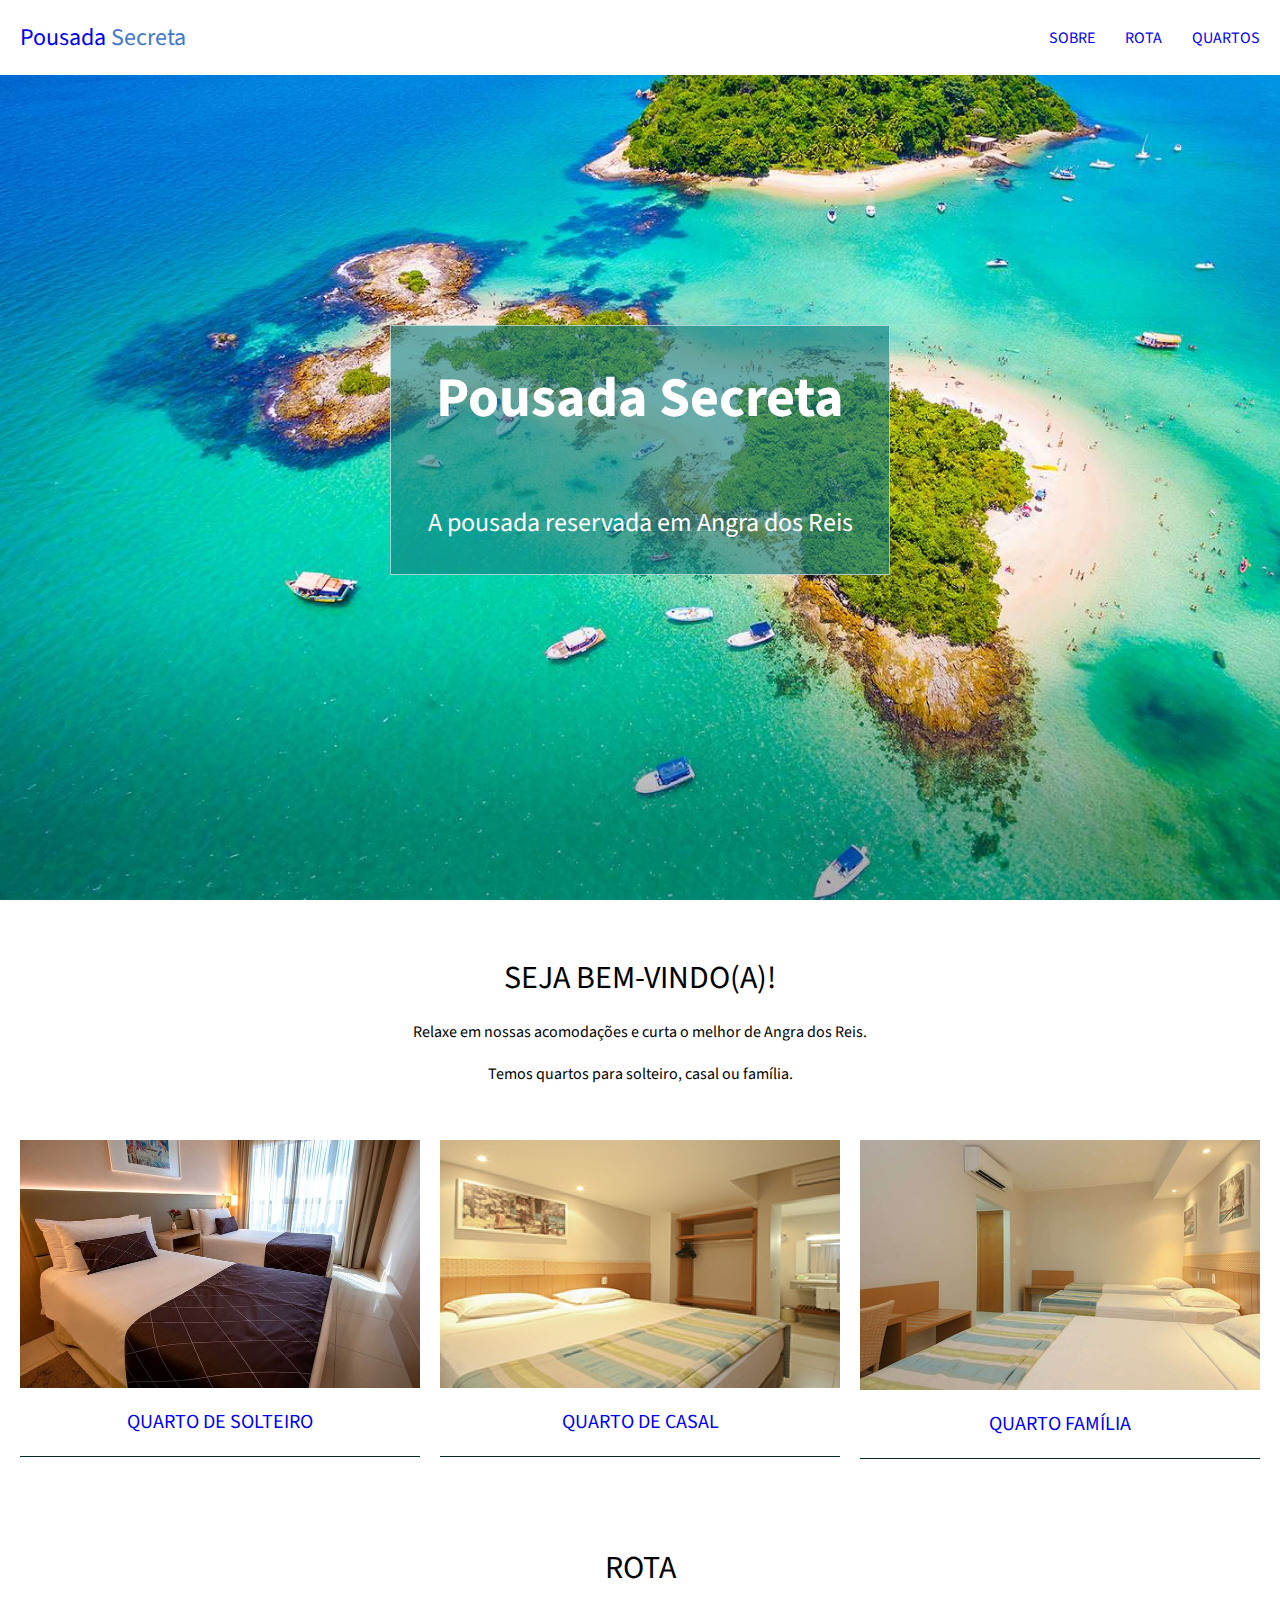
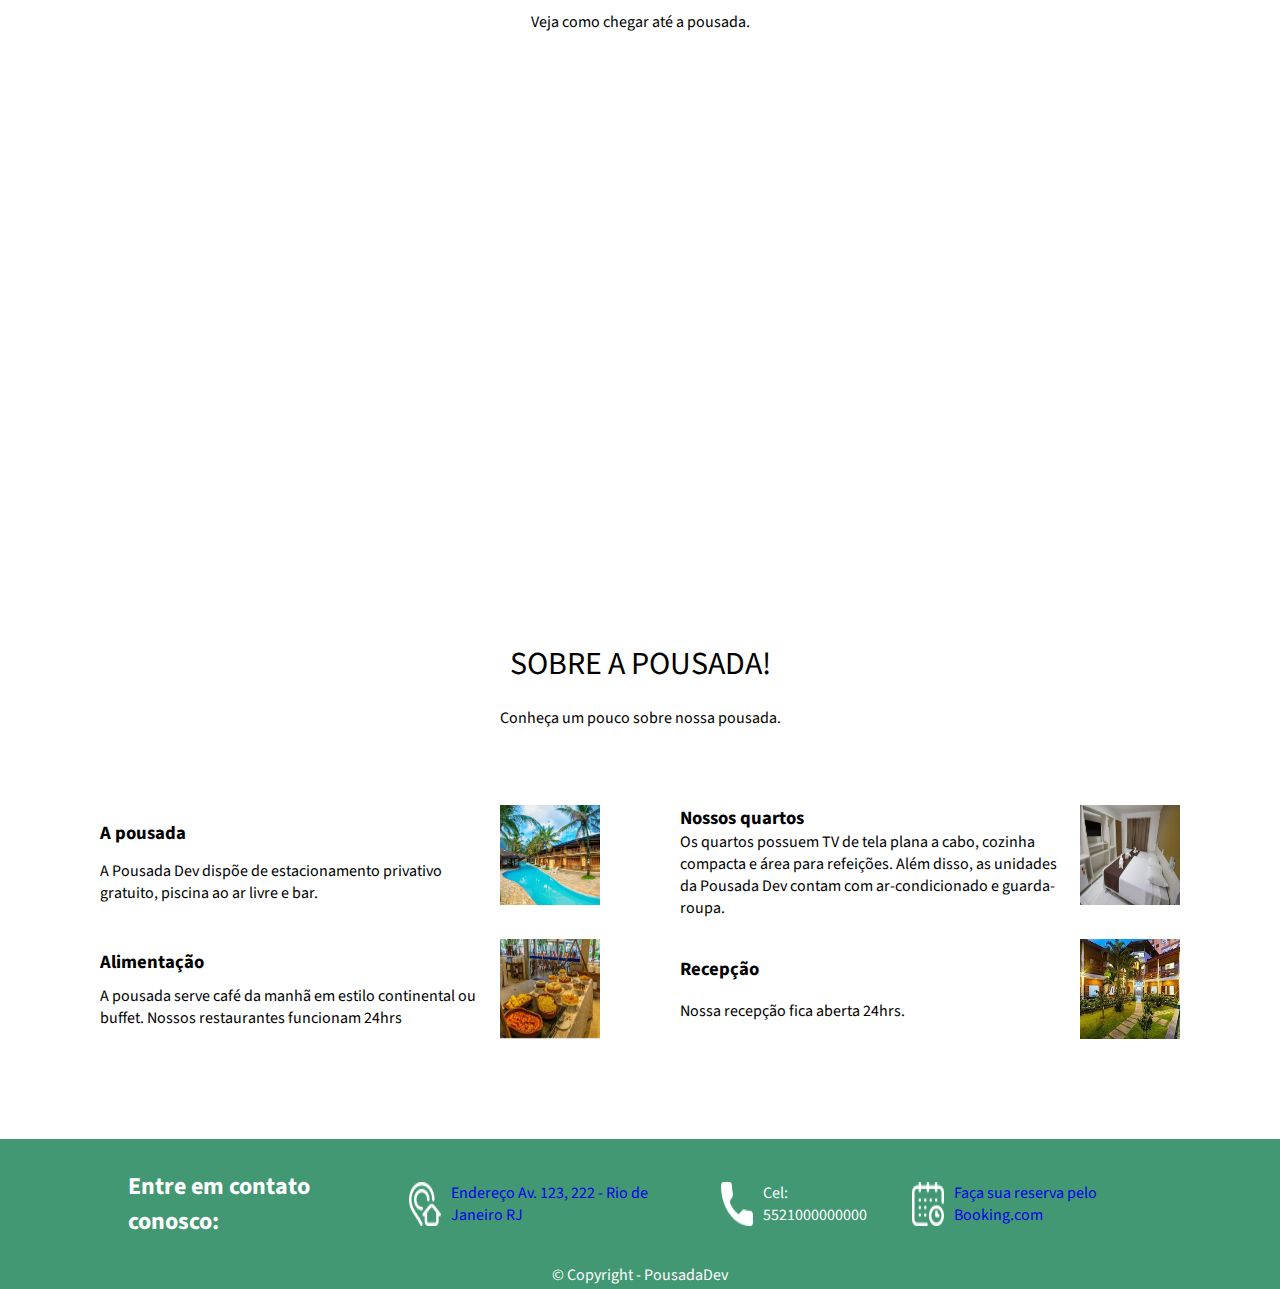
<file: index.html>
<!DOCTYPE html>
<html lang="en">
<head>
    <meta charset="UTF-8">
    <meta name="viewport" content="width=device-width, initial-scale=1.0">
    <title>Pousada Secreta</title>
    <link rel="stylesheet" href="css/estilo.css">
    <link rel="stylesheet" href="https://fonts.googleapis.com/css2?family=Source+Sans+Pro:ital,wght@0,200;0,300;0,400;0,600;0,700;0,900;1,200;1,300;1,400;1,600;1,700;1,900&display=swap
    ">
</head>
<body>
    <div class="section-topo">
        <div class="container-topo">
            <div>
                <a class="link-titulo" href="index.html">Pousada <span class="texto-azul">Secreta</span></a>
            </div>

            <div class="lista-links">
                <a href="#sobre">SOBRE</a>
                <a href="#rota">ROTA</a>
                <a href="quartos.html">QUARTOS</a>
            </div>
        </div>
    </div>
    <div class="section-conteudo">
        <div class="container-section">
            <div class="container-titulo">
                <h1>Pousada Secreta</h1>

                <p>A pousada reservada em Angra dos Reis</p>
            </div>
        </div>

        <div class="container-conteudo">
            <h2>SEJA BEM-VINDO(A)!</h2>

            <p>Relaxe em nossas acomodações e curta o melhor de Angra dos Reis.</p>
            <p>Temos quartos para solteiro, casal ou família.</p>
        </div>

        <div class="container-quartos">
            <div class="card-quarto">
                <img src="assets/quarto-solteiro1.jpg" alt="Imagem Quarto de Solteiro">

                <a href="quartos.html#quartos-solteiro">QUARTO DE SOLTEIRO</a>
            </div>
            <div class="card-quarto">
                <img src="assets/quarto-casal1.jpg" alt="Imagem Quarto de Casal">

                <a href="quartos.html#quartos-casal">QUARTO DE CASAL</a>
            </div>
            <div class="card-quarto">
                <img src="assets/quarto-familia1.jpg" alt="Imagem Quarto para Família">

                <a href="quartos.html#quartos-familia">QUARTO FAMÍLIA</a>
            </div>
        </div>

        <div id="rota" class="container-conteudo">
            <h2>ROTA</h2>

            <p>Veja como chegar até a pousada.</p>
        </div>

        <iframe src="https://www.google.com/maps/embed?pb=!1m18!1m12!1m3!1d3673.118062548886!2d-43.366771388378034!3d-22.98268564050259!2m3!1f0!2f0!3f0!3m2!1i1024!2i768!4f13.1!3m3!1m2!1s0x9bda2c2293fa63%3A0x539cb07246f0e38d!2sVia%20Parque%20Shopping!5e0!3m2!1spt-BR!2sbr!4v1715266376307!5m2!1spt-BR!2sbr" width="100%" height="450" style="border:0;" allowfullscreen="" loading="lazy" referrerpolicy="no-referrer-when-downgrade"></iframe>

        <div id="sobre" class="container-conteudo">
            <h2>SOBRE A POUSADA!</h2>

            <p>Conheça um pouco sobre nossa pousada.</p>
        </div>

        <div class="container-info">
            <div class="card-info">
                <div class="card-texto">
                    <h3>A pousada</h3>
                    <p>A Pousada Dev dispõe de estacionamento privativo gratuito, piscina ao ar livre e bar.</p>
                </div>

                <img src="assets/img1.jpg" alt="Imagem piscina ao ar livre">
            </div>

            <div class="card-info">
                <div class="card-texto">
                    <h3>Nossos quartos</h3>
                    <p>Os quartos possuem TV de tela plana a cabo, cozinha compacta e área para refeições. Além disso, as unidades da Pousada Dev contam com ar-condicionado e guarda-roupa.</p>
                </div>

                
                <img src="assets/img2.jpg" alt="Imagem Quarto com TV">
                
            </div>

            <div class="card-info">
                <div class="card-texto">
                    <h3>Alimentação</h3>
                    <p>A pousada serve café da manhã em estilo continental ou buffet.
                    Nossos restaurantes funcionam 24hrs</p>
                </div>

    
                <img src="assets/img3.jpg" alt="Imagem café da manhã">
                
            </div>

            <div class="card-info">
                <div class="card-texto">
                    <h3>Recepção</h3>
                    <p>Nossa recepção fica aberta 24hrs.</p>
                </div>

                
                <img src="assets/img5.jpg" alt="Imagem Pousada">
                
            </div>
        </div>
    </div>

    <div class="section-rodape">
        <div class="container-largura">
            <div class="container-dados">
                <div class="card-contato">
                    <h3>Entre em contato conosco:</h3>
                </div>

                <div class="card-contato">
                    <img src="assets/icons/endereco.png" alt="Ícone Endereço">
                    <a href="#">Endereço Av. 123, 222 - Rio de Janeiro RJ</a>
                </div>
                <div class="card-contato">
                    <img src="assets/icons/telefone.png" alt="Ícone Telefone">
                    <p>Cel: 5521000000000</p>
                </div>
                <div class="card-contato">
                    <img src="assets/icons/calendario.png" alt="Ícone Calendário">
                    <a href="#">Faça sua reserva pelo Booking.com</a>
                </div>
            </div>

            <div class="container-paragrafo">
                <p>© Copyright - PousadaDev</p>
            </div>
        </div>
    </div>
</body>
</html>
</file>
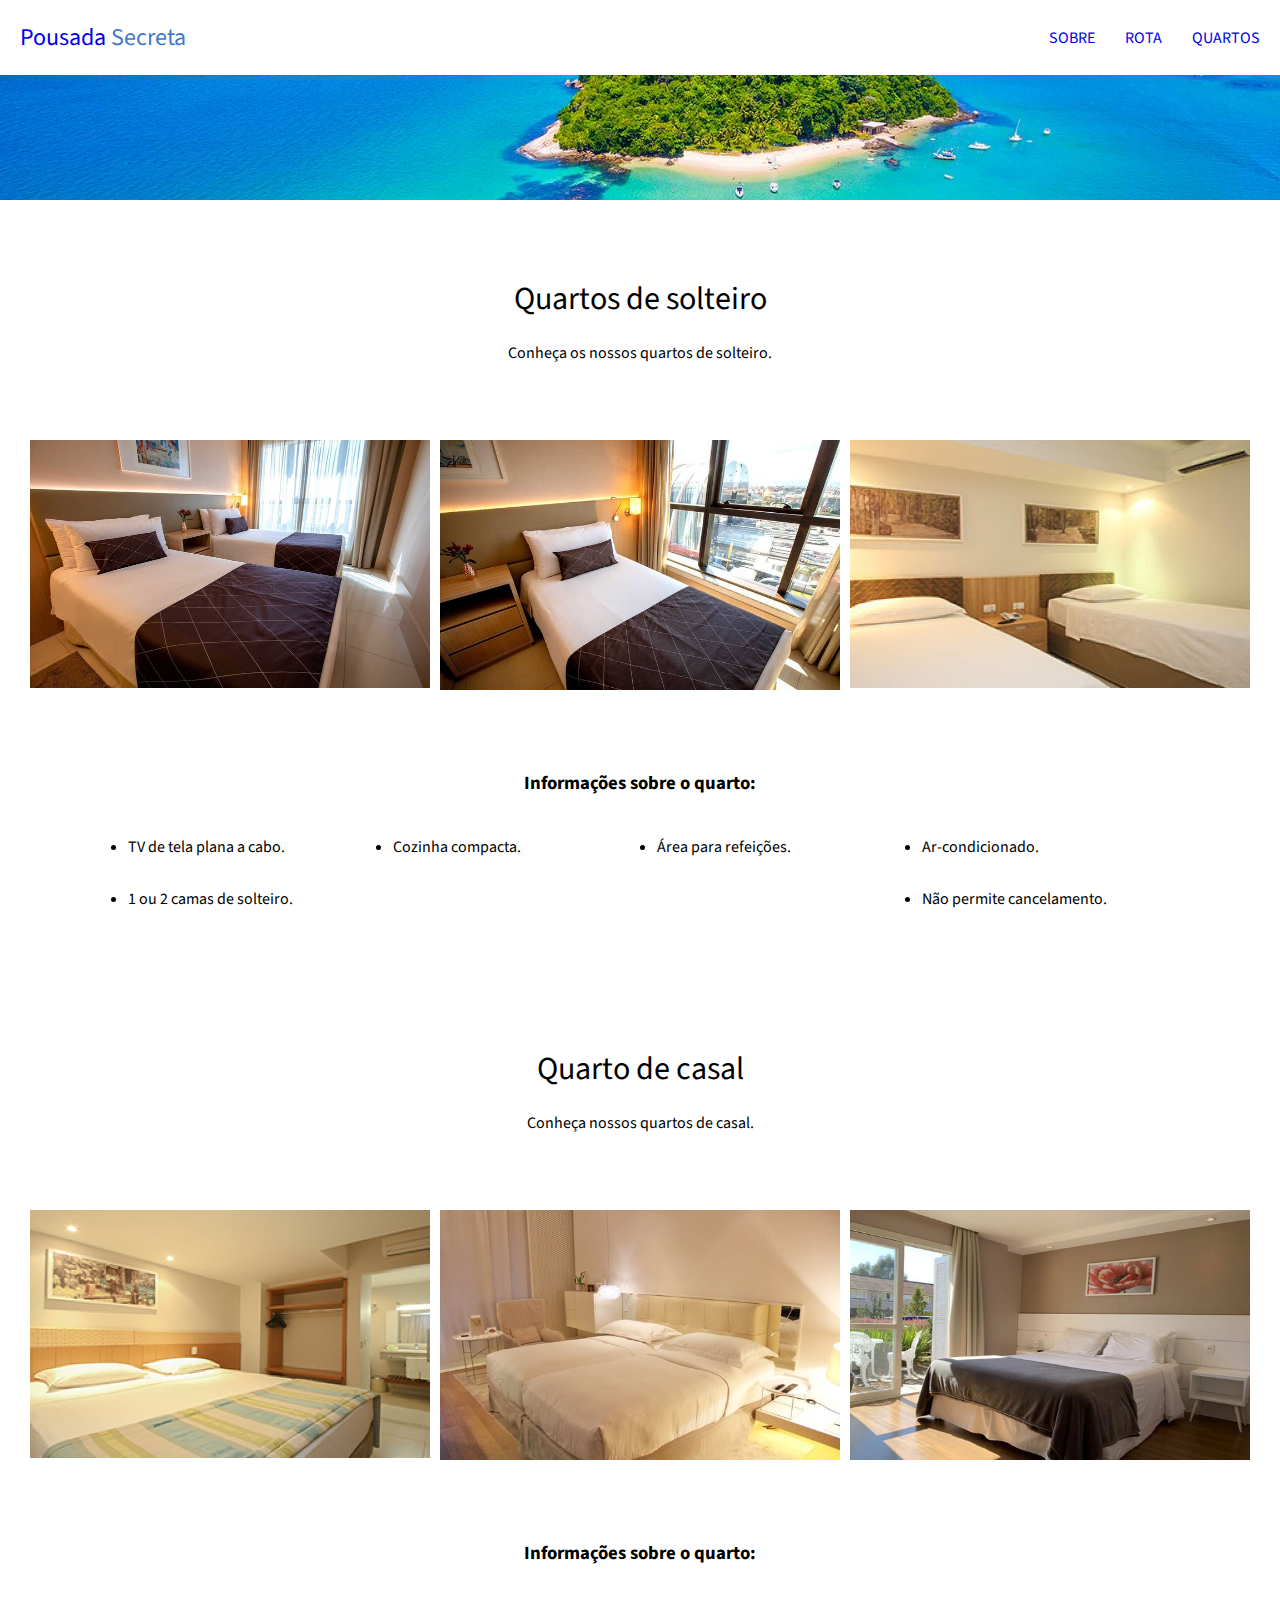
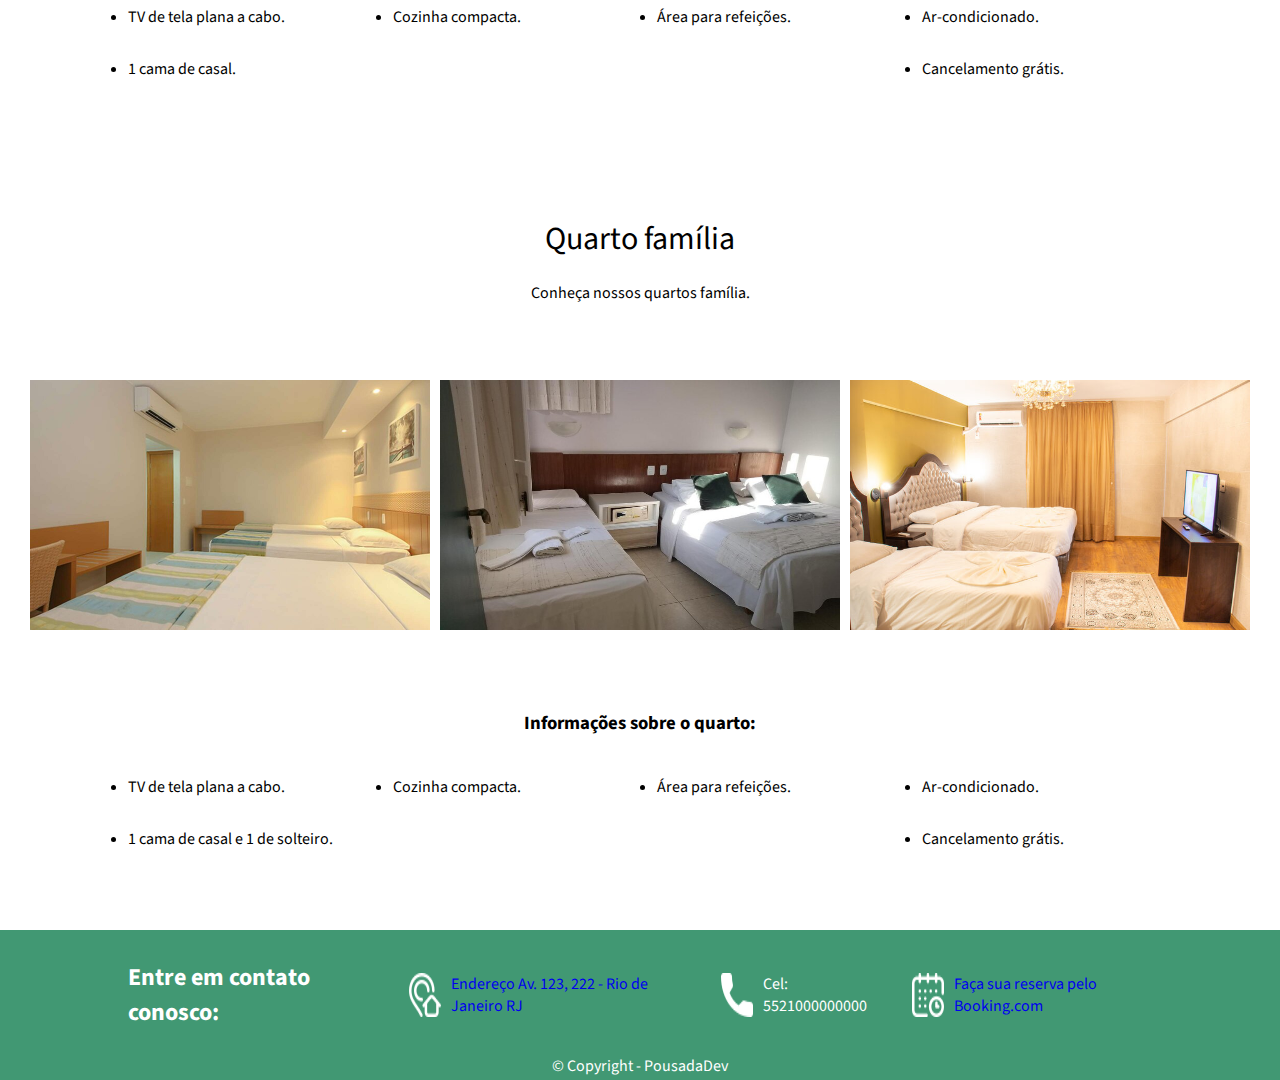
<file: quartos.html>
<!DOCTYPE html>
<html lang="pt-br">
<head>
    <meta charset="UTF-8">
    <meta name="viewport" content="width=device-width, initial-scale=1.0">
    <title>Quartos - Pousada Secreta</title>
    <link rel="stylesheet" href="/css/estilo-quartos.css">
    <link rel="stylesheet" href="https://fonts.googleapis.com/css2?family=Source+Sans+Pro:ital,wght@0,200;0,300;0,400;0,600;0,700;0,900;1,200;1,300;1,400;1,600;1,700;1,900&display=swap
    ">
</head>
<body>
    <div class="section-topo">
        <div class="container-topo">
            <div>
                <a class="link-titulo" href="index.html">Pousada <span class="texto-azul">Secreta</span></a>
            </div>

            <div class="lista-links">
                <a href="index.html#sobre">SOBRE</a>
                <a href="index.html#rota">ROTA</a>
                <a href="quartos.html">QUARTOS</a>
            </div>
        </div>
    </div>

    <div class="section-conteudo">
        <div class="imagem-background">

        </div>

        <div id="quartos-solteiro" class="container-conteudo">
            <h2>Quartos de solteiro</h2>

            <p>Conheça os nossos quartos de solteiro.</p>
        </div>

        <div class="container-quartos">
            <div class="card-quarto">
                <img src="assets/quarto-solteiro1.jpg" alt="Imagem 1 quarto solteiro">
            </div>

            <div class="card-quarto">
                <img src="assets/quarto-solteiro2.jpg" alt="Imagem 2 quarto solteiro">
            </div>

            <div class="card-quarto">
                <img src="assets/quarto-solteiro3.jpg" alt="Imagem 3 quarto solteiro">
            </div>
        </div>

        <div class="container-info-quartos">
            <h3>Informações sobre o quarto:</h3>

            <ul>
                <li>TV de tela plana a cabo.</li>
                <li>Cozinha compacta.</li>
                <li>Área para refeições.</li>
                <li>Ar-condicionado.</li>
                <li>1 ou 2 camas de solteiro.</li>
                <li>Não permite cancelamento.</li>
            </ul>
        </div>

        <div id="quartos-casal" class="container-conteudo">
            <h2>Quarto de casal</h2>

            <p>Conheça nossos quartos de casal.</p>
        </div>

        <div class="container-quartos">
            <div class="card-quarto">
                <img src="assets/quarto-casal1.jpg" alt="Imagem 1 quarto casal">
            </div>

            <div class="card-quarto">
                <img src="assets/quarto-casal2.jpg" alt="Imagem 2 quarto casal">
            </div>

            <div class="card-quarto">
                <img src="assets/quarto-casal3.jpg" alt="Imagem 3 quarto casal">
            </div>
        </div>

        <div class="container-info-quartos">
            <h3>Informações sobre o quarto:</h3>

            <ul>
                <li>TV de tela plana a cabo.</li>
                <li>Cozinha compacta.</li>
                <li>Área para refeições.</li>
                <li>Ar-condicionado.</li>
                <li>1 cama de casal.</li>
                <li>Cancelamento grátis.</li>
            </ul>
        </div>

        <div id="quartos-familia" class="container-conteudo">
            <h2>Quarto família</h2>

            <p>Conheça nossos quartos família.</p>
        </div>

        <div class="container-quartos">
            <div class="card-quarto">
                <img src="assets/quarto-familia1.jpg" alt="Imagem 1 quarto familia">
            </div>

            <div class="card-quarto">
                <img src="assets/quarto-familia2.jpg" alt="Imagem 2 quarto familia">
            </div>

            <div class="card-quarto">
                <img src="assets/quarto-familia3.jpg" alt="Imagem 3 quarto familia">
            </div>
        </div>

        <div class="container-info-quartos">
            <h3>Informações sobre o quarto:</h3>

            <ul>
                <li>TV de tela plana a cabo.</li>
                <li>Cozinha compacta.</li>
                <li>Área para refeições.</li>
                <li>Ar-condicionado.</li>
                <li>1 cama de casal e 1 de solteiro.</li>
                <li>Cancelamento grátis.</li>
            </ul>
        </div>
    </div>

    <div class="section-rodape">
        <div class="container-largura">
            <div class="container-dados">
                <div class="card-contato">
                    <h3>Entre em contato conosco:</h3>
                </div>

                <div class="card-contato">
                    <img src="assets/icons/endereco.png" alt="Ícone Endereço">
                    <a href="#">Endereço Av. 123, 222 - Rio de Janeiro RJ</a>
                </div>
                <div class="card-contato">
                    <img src="assets/icons/telefone.png" alt="Ícone Telefone">
                    <p>Cel: 5521000000000</p>
                </div>
                <div class="card-contato">
                    <img src="assets/icons/calendario.png" alt="Ícone Calendário">
                    <a href="#">Faça sua reserva pelo Booking.com</a>
                </div>
            </div>

            <div class="container-paragrafo">
                <p>© Copyright - PousadaDev</p>
            </div>
        </div>
    </div>
</body>
</html>
</file>
<file: css/estilo.css>
* {
    box-sizing: border-box;
    padding: 0;
    margin: 0;
    font-family: "Source Sans Pro", sans-serif;
}

/* Topo */

.section-topo {
    width: 100%;
    position: fixed;
    background-color: white;
}

.container-topo {
    display: flex;
    justify-content: space-between;
    align-items: center;

    max-width: 1440px;
    margin: auto;
    padding: 20px;
}

.link-titulo {
    text-decoration: none;
    font-size: 24px;
}

.texto-azul {
    color: rgb(64, 120, 204);
}

.lista-links {
    display: flex;
    gap: 30px;
}

.lista-links a {
    text-decoration: none;
}

/* Conteudo */

.container-section {
    background-image: url("../assets/img-fundo.jpg");
    background-size: cover;

    display: flex;

    width: 100%;
    height: 100vh;
}

.container-titulo {
    background-color: rgba(19, 128, 128, 0.63);

    flex-basis: 500px;
    height: 250px;

    margin: auto;
    border: 1px solid rgba(255, 255, 255, 0.582);

    display: flex;
    flex-direction: column;
    justify-content: space-around;
    align-items: center;
}

.container-titulo h1 {
    font-size: 56px;
    color: white;
}

.container-titulo p {
    font-size: 26px;
    color: white;
}

.container-conteudo {
    width: 100%;
    height: 200px;

    display: flex;
    flex-direction: column;
    justify-content: center;
    align-items: center;
    gap: 20px;
    margin: 20px 0px;
}

.container-conteudo h2 {
    font-weight: normal;
    font-size: 32px;
}

.container-quartos {
    display: flex;
    flex-wrap: wrap;
    justify-content: space-evenly;

    max-width: 1440px;
    margin: auto;
}

.card-quarto {
    display: flex;
    flex-direction: column;
    flex: 1 1 300px;
    max-width: 400px;
}

.card-quarto a {
    text-align: center;
    text-decoration: none;
    padding: 20px;

    font-size: 20px;

    border-bottom: 1px solid rgb(6, 38, 39);
    margin-bottom: 10px;
}

.container-info {
    display: flex;
    flex-wrap: wrap;
    justify-content: space-evenly;
    gap: 20px;

    max-width: 1200px;
    margin: 0px auto 100px auto;
}

.card-info {
    display: flex;
    justify-content: space-between;
    gap: 10px;
    max-width: 500px;
    flex: 1 1 500px;
}

.card-info img {
    width: 100px;
    height: 100px;
}

.card-texto {
    display: flex;
    flex-direction: column;
    justify-content: space-evenly;
}

/* Rodapé */

.section-rodape {
    width: 100%;
    height: 150px;
    background-color: rgba(62, 150, 113, 0.986);
}

.container-largura {
    max-width: 1024px;
    margin: auto;

    color: white;

    display: flex;
    flex-direction: column;
    gap: 25px;
}

.container-dados {
    display: flex;
    justify-content: space-evenly;
    align-items: center;
    gap: 40px;

    margin-top: 30px;
}

.card-contato {
    display: flex;
    gap: 10px;
}

.card-contato h3 {
    font-size: 24px;
}

.card-contato a {
    text-decoration: none;
}

.container-paragrafo {
    text-align: center;
}
</file>
<file: css/estilo-quartos.css>
* {
    box-sizing: border-box;
    padding: 0;
    margin: 0;
    font-family: "Source Sans Pro", sans-serif;
}

/* Topo */

.section-topo {
    width: 100%;
    position: fixed;
    background-color: white;
}

.container-topo {
    display: flex;
    justify-content: space-between;
    align-items: center;

    max-width: 1440px;
    margin: auto;
    padding: 20px;
}

.link-titulo {
    text-decoration: none;
    font-size: 24px;
}

.texto-azul {
    color: rgb(64, 120, 204);
}

.lista-links {
    display: flex;
    gap: 30px;
}

.lista-links a {
    text-decoration: none;
}

/* Conteúdo */

.imagem-background {
    width: 100%;
    height: 200px;
    background-image: url("../assets/img-fundo.jpg");
    background-size: cover;
}

.container-conteudo {
    width: 100%;
    height: 200px;

    display: flex;
    flex-direction: column;
    justify-content: center;
    align-items: center;
    gap: 20px;
    margin: 20px 0px;
}

.container-conteudo h2 {
    font-weight: normal;
    font-size: 32px;
}

.container-quartos {
    display: flex;
    flex-wrap: wrap;
    justify-content: center;
    gap: 10px;
    max-width: 1440px;
    margin: auto;
}

.card-quarto {
    display: flex;
    flex-direction: column;
    flex: 1 1 300px;
    max-width: 400px;
}

.card-quarto img {
    max-height: 250px;
}

.container-info-quartos {
    max-width: 1024px;
    margin: 80px auto;
    display: flex;
    flex-direction: column;
    gap: 40px;
    align-items: center;
}

.container-info-quartos h3 {
    text-align: center;
}

.container-info-quartos ul {
    display: flex;
    align-items: center;
    justify-content: space-between;
    gap: 30px;
    flex-wrap: wrap;
}

.container-info-quartos ul li {
    width: 230px;
    text-align: left;
}

/* Rodape */

.section-rodape {
    width: 100%;
    height: 150px;
    background-color: rgba(62, 150, 113, 0.986);
}

.container-largura {
    max-width: 1024px;
    margin: auto;

    color: white;

    display: flex;
    flex-direction: column;
    gap: 25px;
}

.container-dados {
    display: flex;
    justify-content: space-evenly;
    align-items: center;
    gap: 40px;

    margin-top: 30px;
}

.card-contato {
    display: flex;
    gap: 10px;
}

.card-contato h3 {
    font-size: 24px;
}

.card-contato a {
    text-decoration: none;
}

.container-paragrafo {
    text-align: center;
}
</file>
